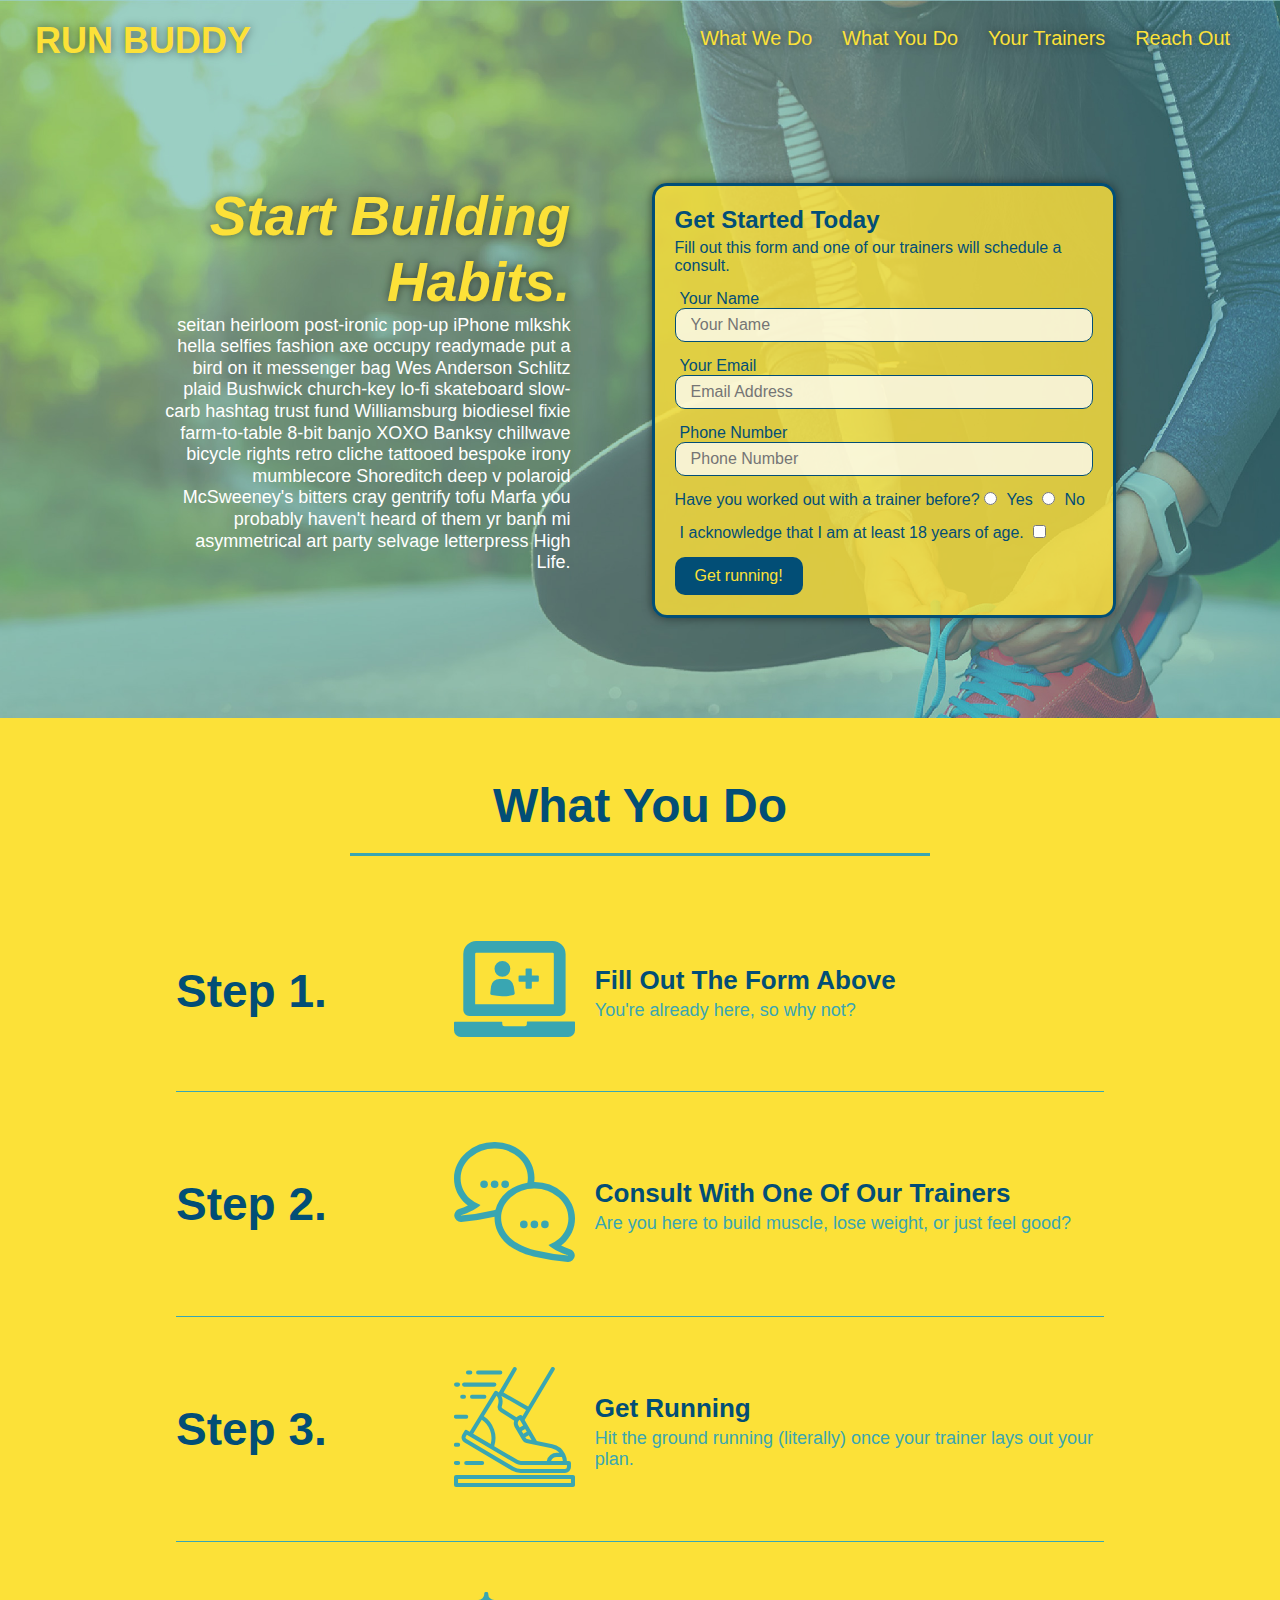
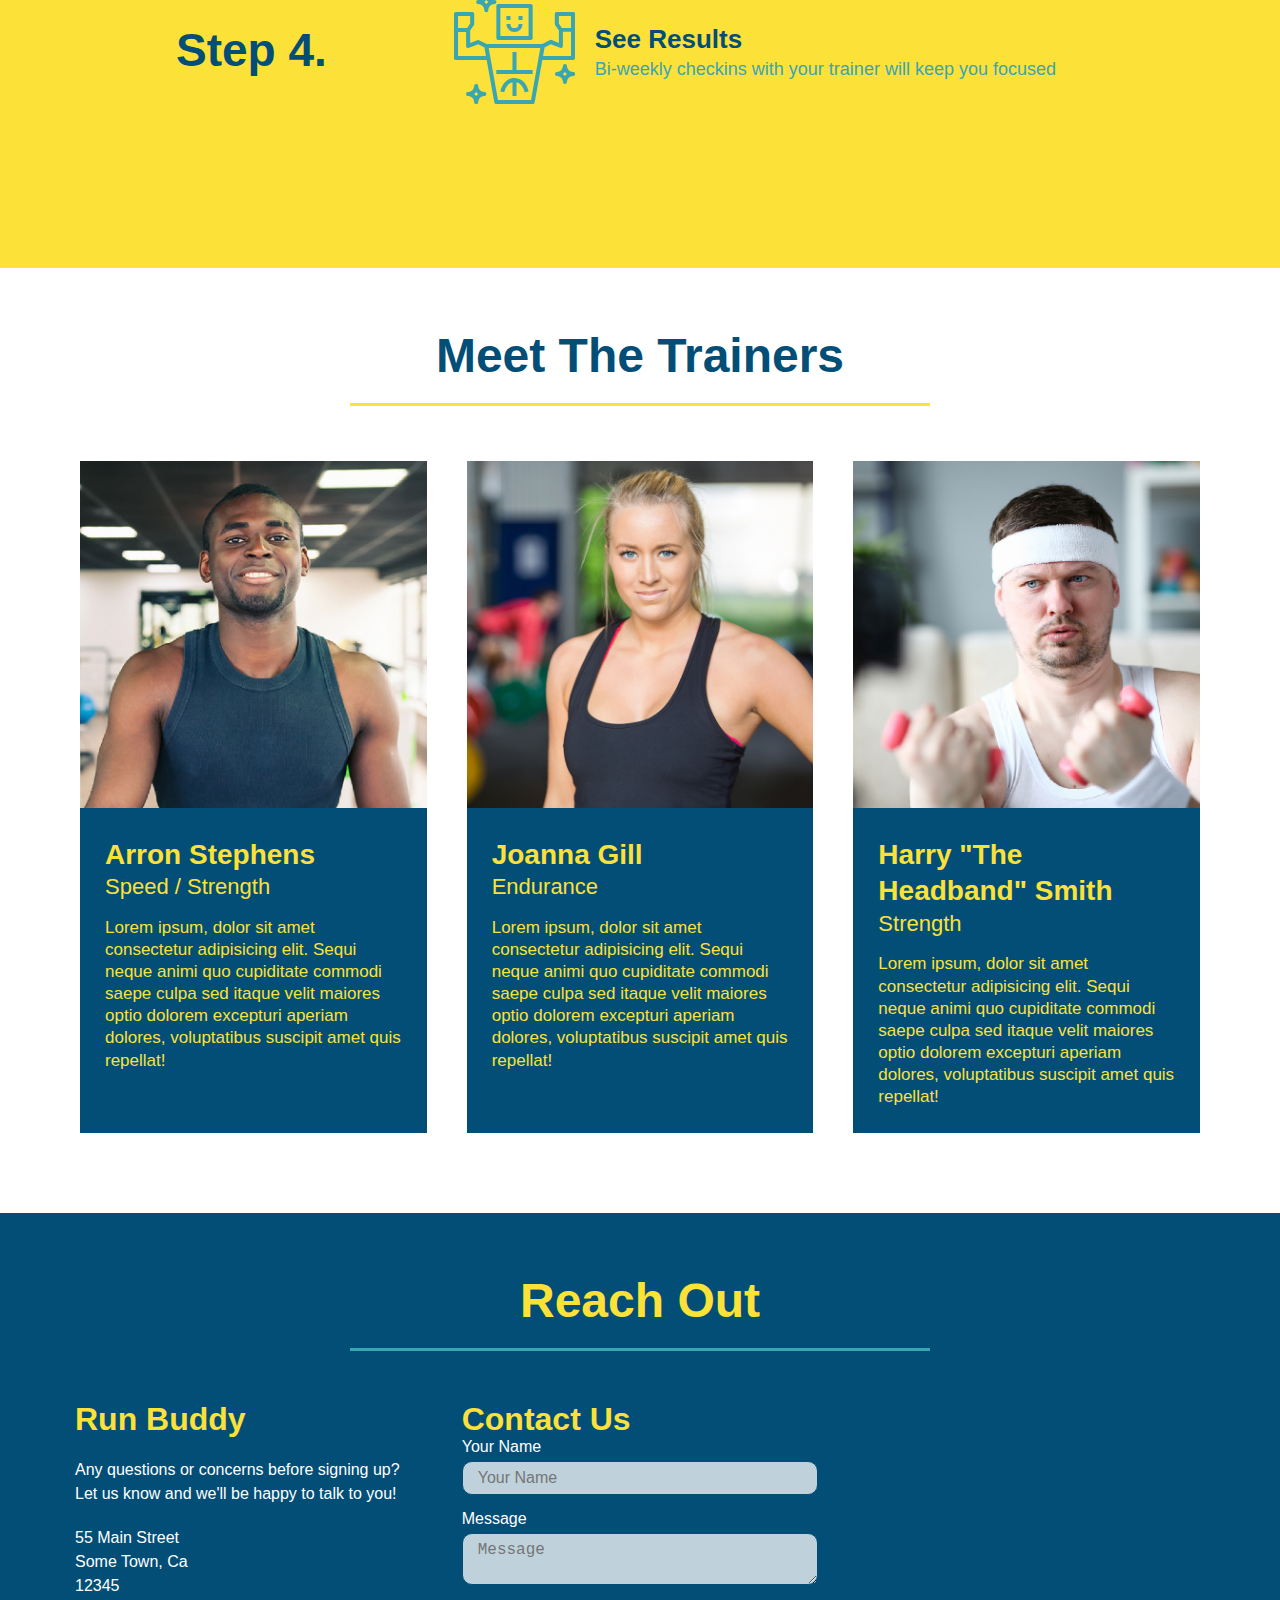
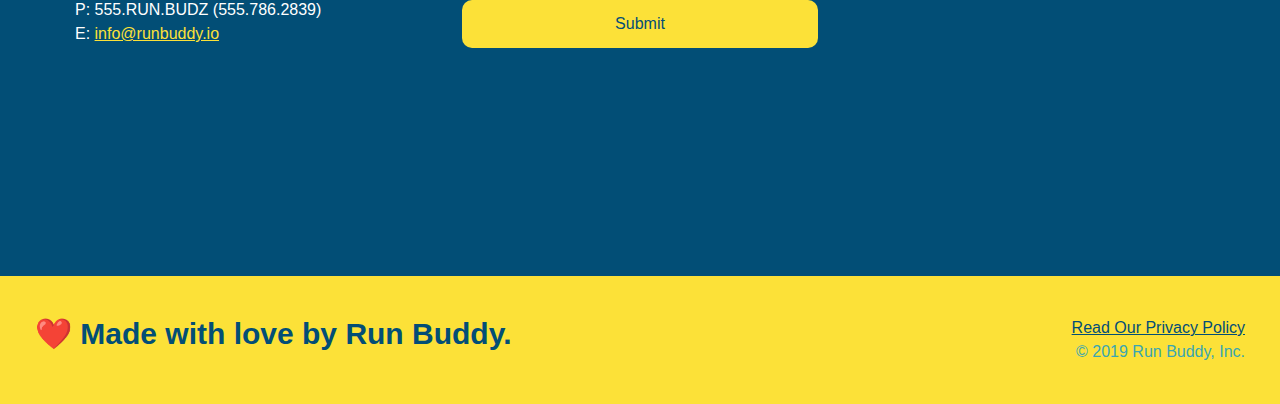
<file: index.html>
<!DOCTYPE html>
<html lang="en">
  <head>
    <meta charset="UTF-8" />
    <meta name="viewport" content="width=device-width, initial-scale=1.0" />
    <link rel="stylesheet" href="./assets/css/style.css">
    <title>Run Buddy</title>
  </head>
  <body>
    <!-- navigation tags - block level element -->
    <header>

         <h1>
            <a href="/">RUN BUDDY</a> 
         </h1>
        <nav>
     <ul>
         <li> 

            <a href="#what-we-do">What We Do</a>
          </li>
          <li>
            <a href="#what-you-do">What You Do</a>
          </li>
          <li>
            <a href="#your-trainers">Your Trainers</a>
          </li>
          <li>
            <a href="#reach-out">Reach Out</a>
          </li>
        </ul>
      </nav>
    </header>
    <!-- end navigation -->

    <!-- hero/jumbotron -->
    <section class="hero">
      <div class="hero-cta">
        <h2>Start Building Habits.</h2>
        <p>
          seitan heirloom post-ironic pop-up iPhone mlkshk hella selfies fashion axe occupy readymade put a bird on it
          messenger bag Wes Anderson Schlitz plaid Bushwick church-key lo-fi skateboard slow-carb hashtag trust fund
          Williamsburg biodiesel fixie farm-to-table 8-bit banjo XOXO Banksy chillwave bicycle rights retro cliche
          tattooed bespoke irony mumblecore Shoreditch deep v polaroid McSweeney's bitters cray gentrify tofu Marfa you
          probably haven't heard of them yr banh mi asymmetrical art party selvage letterpress High Life.
        </p>
      </div>

      <div class="hero-form">
        <h3>Get Started Today</h3>
        <p>Fill out this form and one of our trainers will schedule a consult.</p>
        <form>
          <label for="name">Your Name</label>
          <input type="text" placeholder="Your Name" id="name" name="name" class="form-input" />
          <label for="email">Your Email</label>
          <input type="email" placeholder="Email Address" id="email" name="email" class="form-input" />
          <label for="phone">Phone Number</label>
          <input type="tel" placeholder="Phone Number" name="phone" id="phone" class="form-input" />
          <p>
            Have you worked out with a trainer before? 
            <input type="radio" name="trainer-confirm" id="trainer-yes" />
            <label for="trainer-yes">Yes</label>
            <input type="radio" name="trainer-confirm" id="trainer-no"/>
            <label for="trainer-no">No</label>
          </p>
          <p>
            <label for="checkbox">
              I acknowledge that I am at least 18 years of age.
            </label>
            <input type="checkbox" name="checkpoint1" id="checkbox" />
          </p>
          <button type="submit">
            Get running!
          </button>
        </form>
      </div>
    </section>
    <!-- end header -->

    <!-- "what you do" start -->
    <section id="what-you-do" class="steps">
      <div class="flex-row">
        <h2 class="section-title secondary-border">
          What You Do
        </h2> 
      </div>
      <div class="step">
        <h3>Step 1.</h3>
        <div class="step-info">
          <div class="step-img">
            <img src="./assets/images/step-1.svg" alt="" />
          </div>
          <div class="step-text">
            <h4>Fill Out The Form Above</h4>
            <p>You're already here, so why not?</p>
          </div>
        </div>
      </div>
      <div class="step">
        <h3>Step 2.</h3>
        <div class="step-info">
          <div class="step-img">
            <img src="./assets/images/step-2.svg" alt="" />
          </div>
          <div class="step-text">
            <h4>Consult With One Of Our Trainers</h4>
            <p>Are you here to build muscle, lose weight, or just feel good?</p>
          </div>
        </div>
      </div>
      <div class="step">
        <h3>Step 3.</h3>
        <div class="step-info">
          <div class="step-img">
            <img src="./assets/images/step-3.svg" alt="" />
          </div>
          <div class="step-text">
            <h4>Get Running</h4>
            <p>Hit the ground running (literally) once your trainer lays out your plan.</p>
          </div>
        </div>
      </div>
      <div class="step">
        <h3>Step 4.</h3>
        <div class="step-info">
          <div class="step-img">
            <img src="./assets/images/step-4.svg" alt="" />
          </div>
          <div class="step-text">
            <h4>See Results</h4>
            <p>Bi-weekly checkins with your trainer will keep you focused</p>
          </div>
        </div>
      </div>
    </section>
    <!-- "what you do" end -->

    <!-- "meet the trainers" start -->
    <section id="your-trainers">
      <div class="flex-row">
        <h2 class="section-title primary-border">
          Meet The Trainers
        </h2>
      </div>

      <div class="trainers">
        <article class="trainer">
          <img src="./assets/images/trainer-1.jpg" alt="Arron Stephens in his workout clothes, ready to pump iron" />
          <div class="trainer-bio">
            <h3 class="trainer-name">Arron Stephens</h3>
            <h4 class="trainer-role">Speed / Strength</h4>
            <p>Lorem ipsum, dolor sit amet consectetur adipisicing elit. Sequi neque animi quo cupiditate commodi saepe culpa sed itaque velit maiores optio dolorem excepturi aperiam dolores, voluptatibus suscipit amet quis repellat!</p>
          </div>
        </article>

        <article class="trainer">
          <img src="./assets/images/trainer-2.jpg" alt="Joanna Gill cooling off after a work out" />
          <div class="trainer-bio">
            <h3 class="trainer-name">Joanna Gill</h3>
            <h4 class="trainer-role">Endurance</h4>
            <p>Lorem ipsum, dolor sit amet consectetur adipisicing elit. Sequi neque animi quo cupiditate commodi saepe culpa sed itaque velit maiores optio dolorem excepturi aperiam dolores, voluptatibus suscipit amet quis repellat!</p>
            </div>
          </article>

        <article class="trainer">
          <img src="./assets/images/trainer-3.jpg" alt="Harry Smith wearing a headband and lifting comically small pink weights" />
          <div class="trainer-bio">
            <h3 class="trainer-name">Harry "The Headband" Smith</h3>
            <h4 class="trainer-role">Strength</h4>
            <p>Lorem ipsum, dolor sit amet consectetur adipisicing elit. Sequi neque animi quo cupiditate commodi saepe culpa sed itaque velit maiores optio dolorem excepturi aperiam dolores, voluptatibus suscipit amet quis repellat!</p>
          </div>
        </article>
      </div>
    </section>
    <!-- "meet the trainers" end -->

    <!-- "reach out" start -->
    <section id="reach-out" class="contact">
      <div class="flex-row">
        <h2 class="section-title secondary-border">
          Reach Out
        </h2>
      </div>

      <div class="contact-info">
        <div>
          <h3>Run Buddy</h3>
          <p>
            Any questions or concerns before signing up? 
            <br/>
            Let us know and we'll be happy to talk to you!
          </p>

          <address>
            55 Main Street <br/>
            Some Town, Ca <br/>
            12345<br/>
            P: 555.RUN.BUDZ (555.786.2839)<br/>
            E: <a href="mailto:info@runbuddy.io">info@runbuddy.io</a>
          </address>
          
        </div>

        <div class="contact-form">
          <h3>Contact Us</h3>
          <form>
            <label for="contact-name">Your Name</label>
            <input type="text" id="contact-name" placeholder="Your Name" />
        
            <label for="contact-message">Message</label>
            <textarea id="contact-message" placeholder="Message"></textarea>
        
            <button type="submit">Submit</button>
          </form>
        </div>
        
        <iframe
          src="https://www.google.com/maps/embed?pb=!1m14!1m12!1m3!1d12182.30520634488!2d-74.0652613!3d40.2407219!2m3!1f0!2f0!3f0!3m2!1i1024!2i768!4f13.1!5e0!3m2!1sen!2sus!4v1561060983193!5m2!1sen!2sus"
          frameborder="0" style="border:0" allowfullscreen>
        </iframe>
      </div>
    </section>
    <!-- "reach out" end -->

    <!-- footer -->
    <footer>
      <h2>❤️ Made with love by Run Buddy.</h2>
      <div>
        <a href="./privacy-policy.html">Read Our Privacy Policy</a><br/>
        &copy; 2019 Run Buddy, Inc.
      </div>
    </footer>
    <!-- footer end -->
  </body>
</html>
</file>
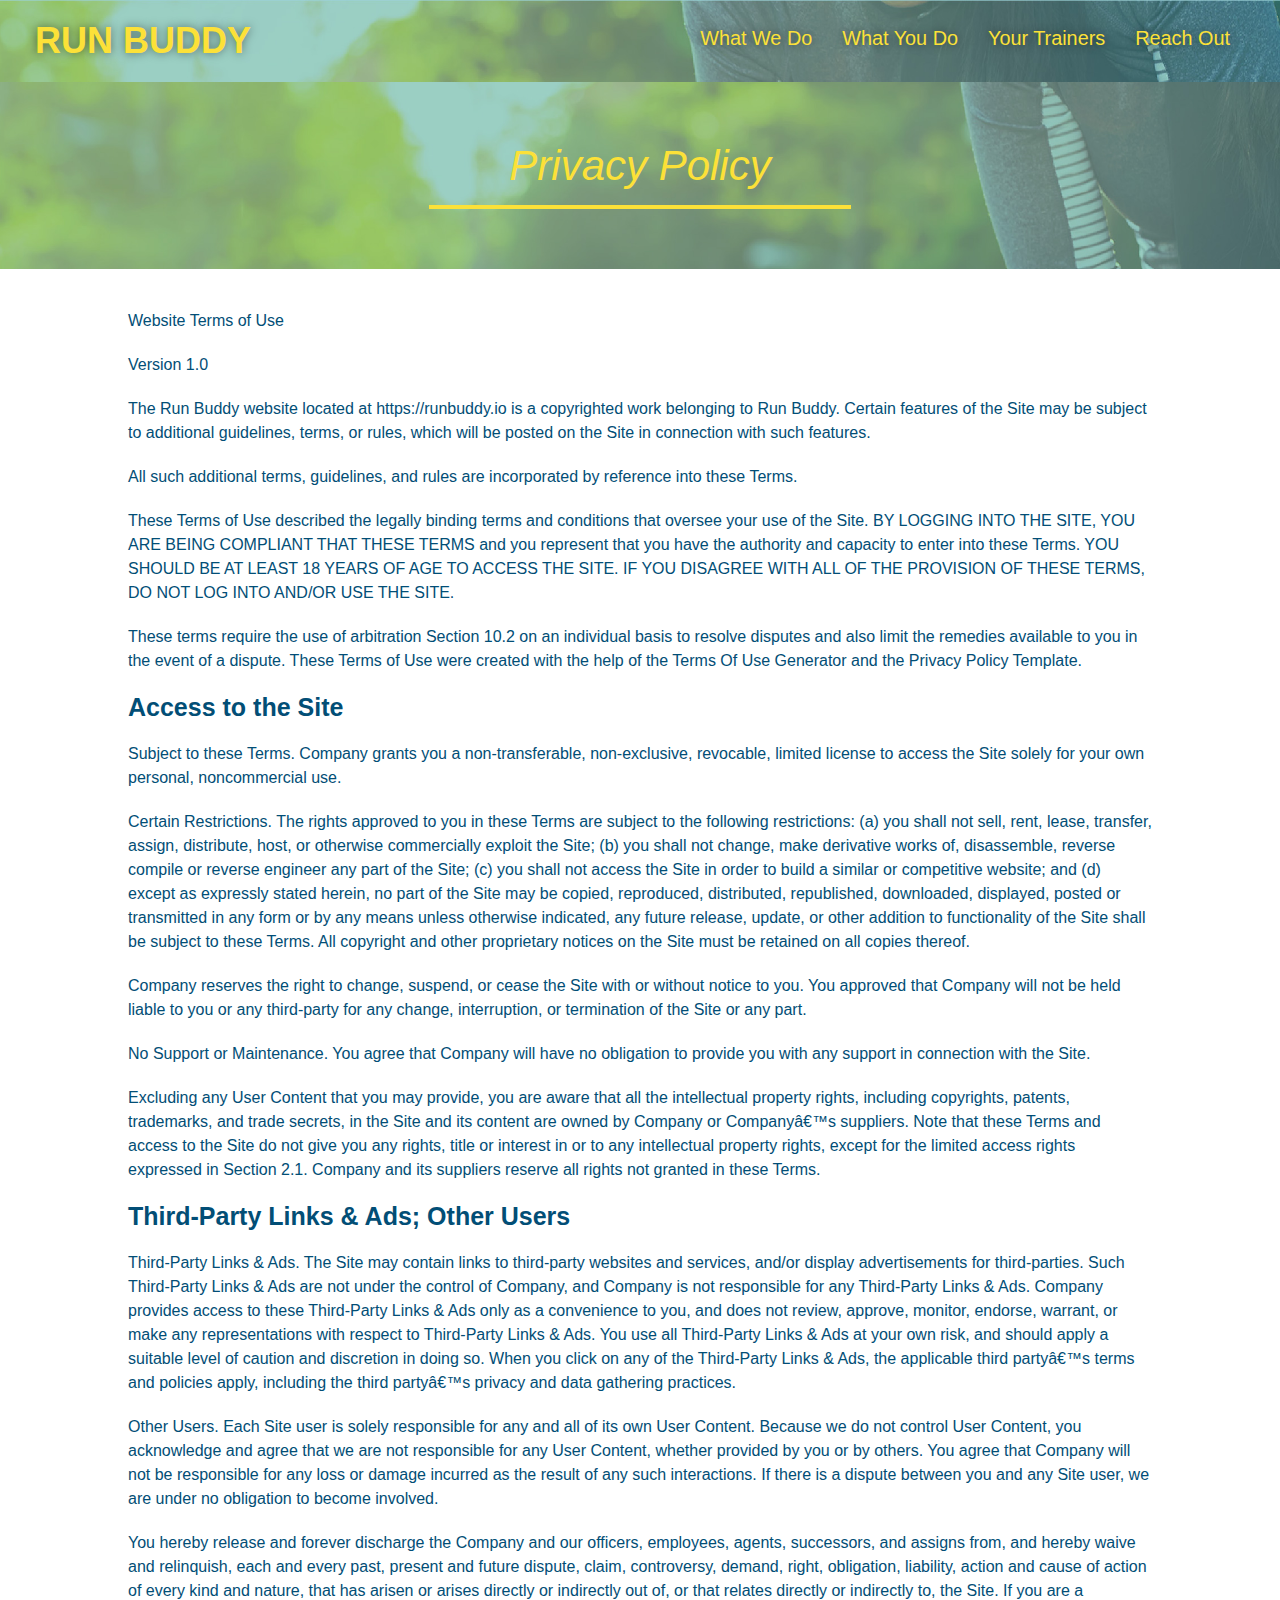
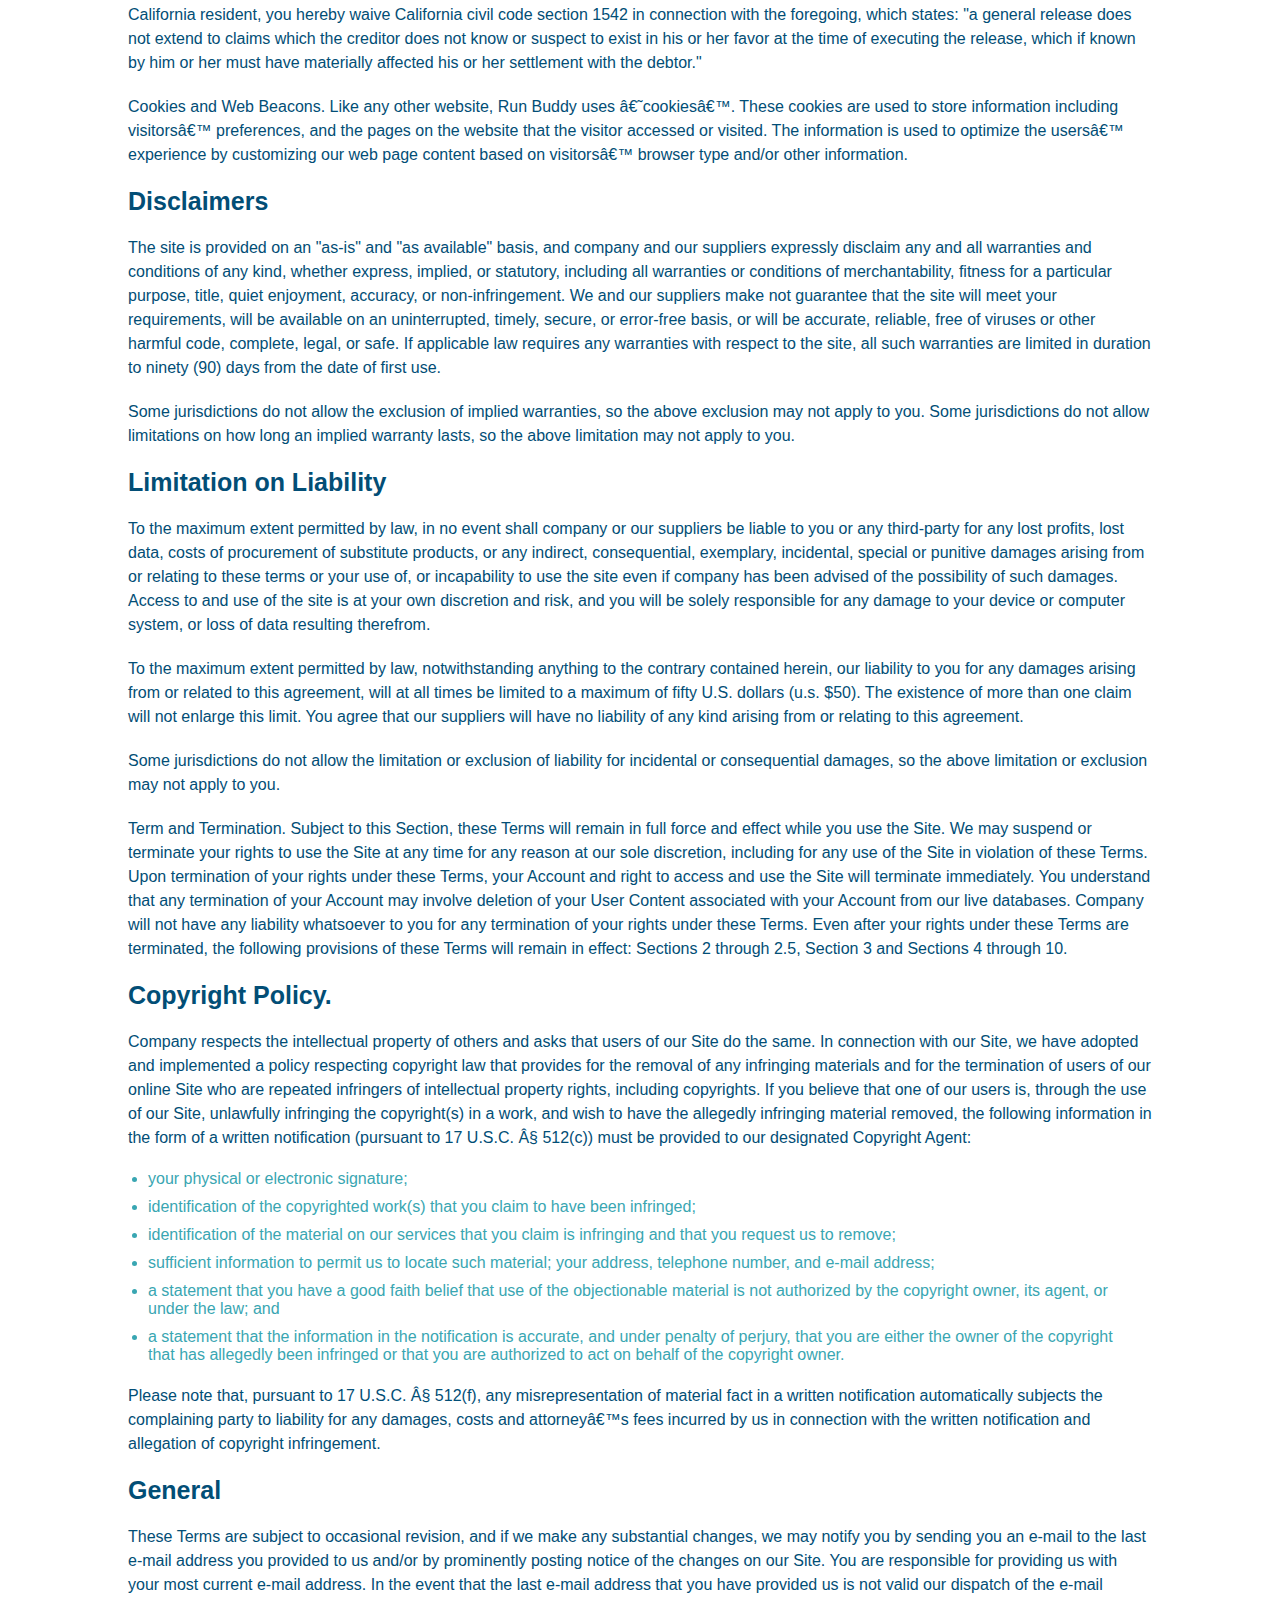
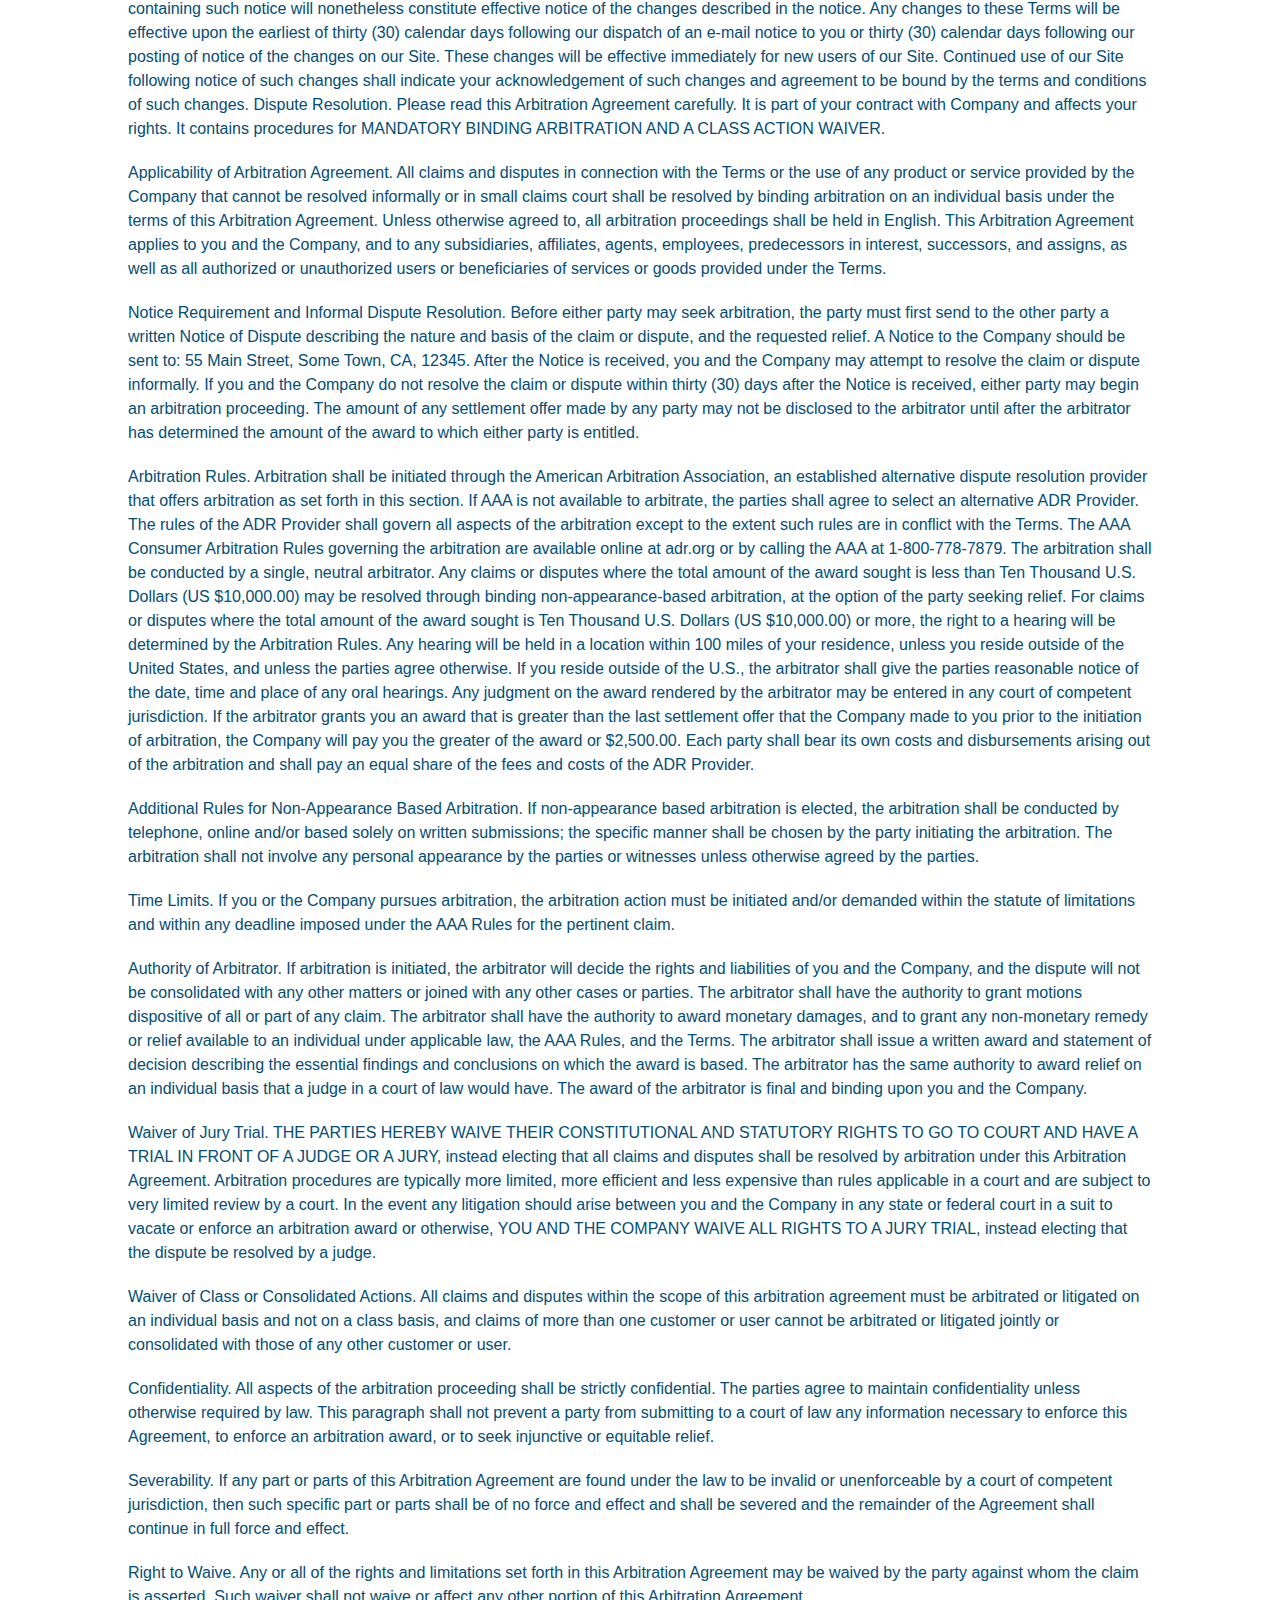
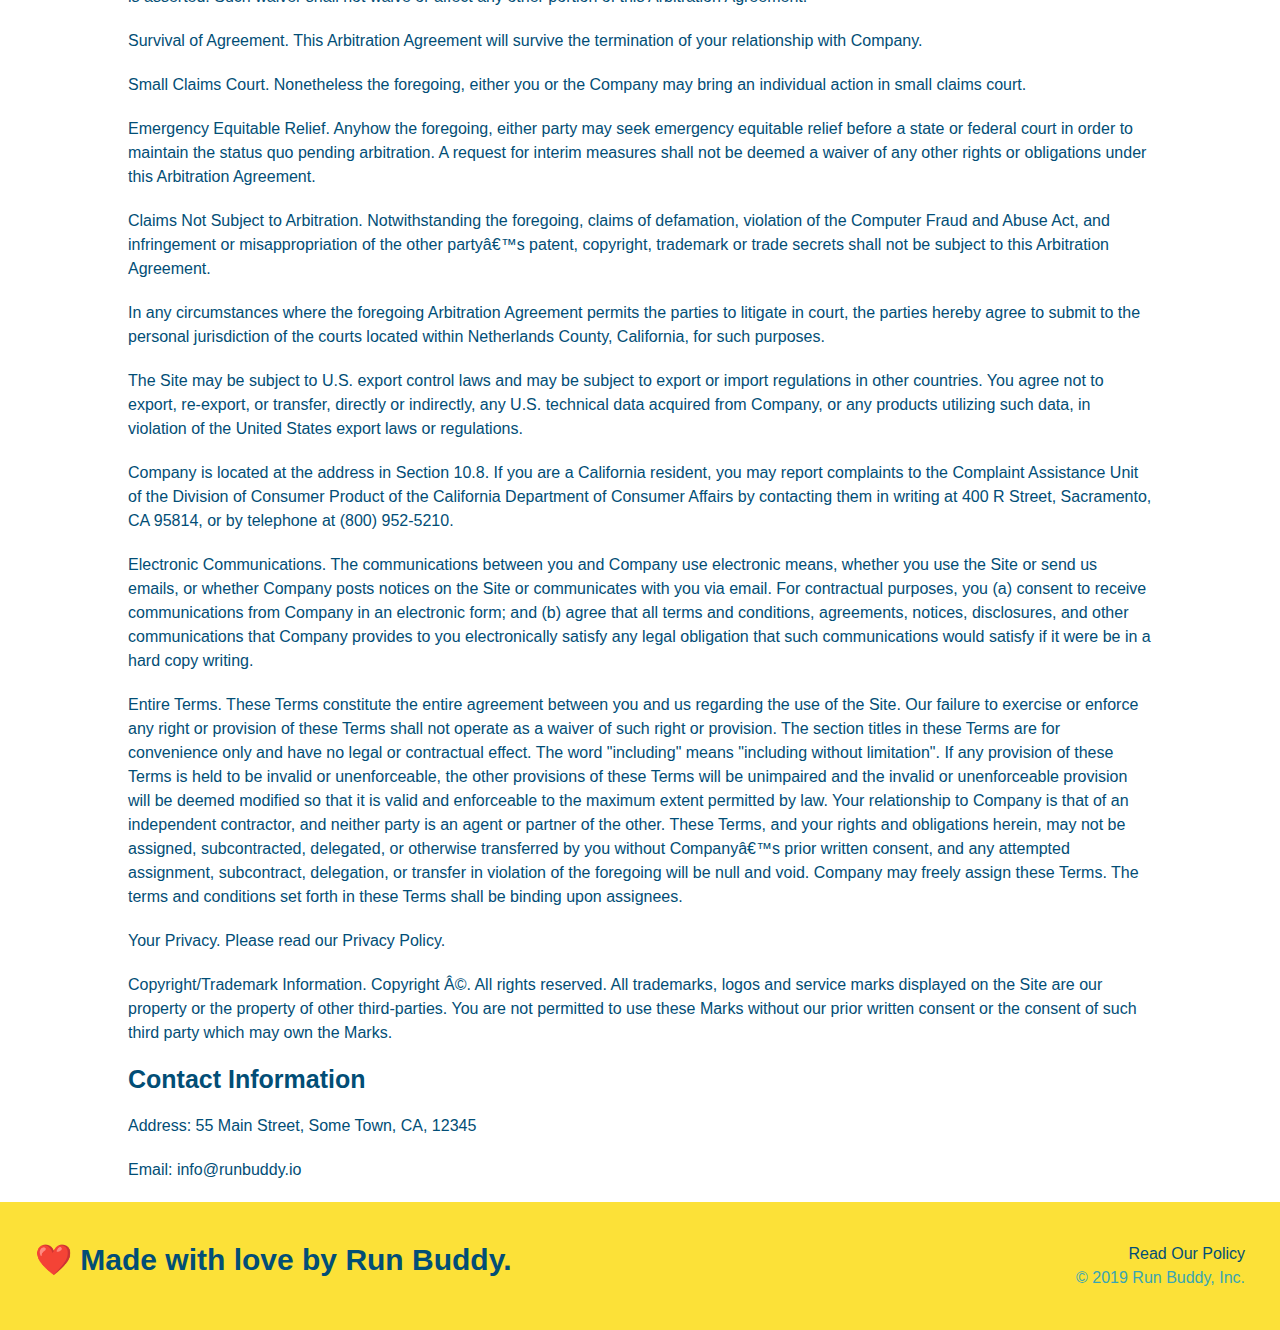
<file: privacy-policy.html>
<!DOCTYPE html>
<html lang="en">
    <head>
        <meta name="viewport" content="width=device-width, initial-scale=1.0" />
        <meta charset="UTF-8" />
        <title> Privacy Policy - Run Buddy</title>
        <link rel="stylesheet" href="./assets/css/style.css" />
        <link rel="stylesheet" href="./assets/css/secondary-styles.css" />
    </head>
    <body>
        <header>
            <h1>
               <a href="/">RUN BUDDY</a>
            </h1>
           <nav>
        <!-- Unordered list element -->
        <ul>
            <!-- List item element -->
            <li>
               <!-- anchor element -->
               <a href="./index.html#what-we-do">What We Do</a>
            </li>
            <li>
               <a href="./index.html#what-you-do">What You Do</a>
           </li>
           <li>
               <a href="./index.html#your-trainers">Your Trainers</a>
            </li>
            <li>  
               <a href="./index.html#reach-out">Reach Out</a>
           </li>
        </ul>  
            </nav>
        </header>
        <section class="hero">
            <h2 class="page-title">
                Privacy Policy
            </h2>
        </section>
        <article class="secondary-content">
            <p>
                Website Terms of Use
              </p>
        
              <p>
                Version 1.0
              </p>
        
              <p>
                The Run Buddy website located at https://runbuddy.io is a copyrighted work belonging to Run Buddy. Certain
                features of the Site may be subject to additional guidelines, terms, or rules, which will be posted on the Site
                in connection with such features.
              </p>
        
              <p>
                All such additional terms, guidelines, and rules are incorporated by reference into these Terms.
              </p>
        
              <p>
                These Terms of Use described the legally binding terms and conditions that oversee your use of the Site. BY
                LOGGING INTO THE SITE, YOU ARE BEING COMPLIANT THAT THESE TERMS and you represent that you have the authority
                and capacity to enter into these Terms. YOU SHOULD BE AT LEAST 18 YEARS OF AGE TO ACCESS THE SITE. IF YOU
                DISAGREE WITH ALL OF THE PROVISION OF THESE TERMS, DO NOT LOG INTO AND/OR USE THE SITE.
              </p>
        
              <p>
                These terms require the use of arbitration Section 10.2 on an individual basis to resolve disputes and also
                limit the remedies available to you in the event of a dispute. These Terms of Use were created with the help of
                the Terms Of Use Generator and the Privacy Policy Template.
              </p>
        
              <h3>
                Access to the Site
              </h3>
        
              <p>
                Subject to these Terms. Company grants you a non-transferable, non-exclusive, revocable, limited license to
                access the Site solely for your own personal, noncommercial use.
              </p>
        
              <p>
                Certain Restrictions. The rights approved to you in these Terms are subject to the following restrictions: (a)
                you shall not sell, rent, lease, transfer, assign, distribute, host, or otherwise commercially exploit the Site;
                (b) you shall not change, make derivative works of, disassemble, reverse compile or reverse engineer any part of
                the Site; (c) you shall not access the Site in order to build a similar or competitive website; and (d) except
                as expressly stated herein, no part of the Site may be copied, reproduced, distributed, republished, downloaded,
                displayed, posted or transmitted in any form or by any means unless otherwise indicated, any future release,
                update, or other addition to functionality of the Site shall be subject to these Terms. All copyright and other
                proprietary notices on the Site must be retained on all copies thereof.
              </p>
        
              <p>
                Company reserves the right to change, suspend, or cease the Site with or without notice to you. You approved
                that Company will not be held liable to you or any third-party for any change, interruption, or termination of
                the Site or any part.
              </p>
        
              <p>
                No Support or Maintenance. You agree that Company will have no obligation to provide you with any support in
                connection with the Site.
              </p>
        
              <p>
                Excluding any User Content that you may provide, you are aware that all the intellectual property rights,
                including copyrights, patents, trademarks, and trade secrets, in the Site and its content are owned by Company
                or Companyâ€™s suppliers. Note that these Terms and access to the Site do not give you any rights, title or
                interest in or to any intellectual property rights, except for the limited access rights expressed in Section
                2.1. Company and its suppliers reserve all rights not granted in these Terms.
              </p>
        
              <h3>
                Third-Party Links & Ads; Other Users
              </h3>
        
              <p>
                Third-Party Links & Ads. The Site may contain links to third-party websites and services, and/or display
                advertisements for third-parties. Such Third-Party Links & Ads are not under the control of Company, and Company
                is not responsible for any Third-Party Links & Ads. Company provides access to these Third-Party Links & Ads
                only as a convenience to you, and does not review, approve, monitor, endorse, warrant, or make any
                representations with respect to Third-Party Links & Ads. You use all Third-Party Links & Ads at your own risk,
                and should apply a suitable level of caution and discretion in doing so. When you click on any of the
                Third-Party Links & Ads, the applicable third partyâ€™s terms and policies apply, including the third partyâ€™s
                privacy and data gathering practices.
              </p>
        
              <p>
                Other Users. Each Site user is solely responsible for any and all of its own User Content. Because we do not
                control User Content, you acknowledge and agree that we are not responsible for any User Content, whether
                provided by you or by others. You agree that Company will not be responsible for any loss or damage incurred as
                the result of any such interactions. If there is a dispute between you and any Site user, we are under no
                obligation to become involved.
              </p>
        
              <p>
                You hereby release and forever discharge the Company and our officers, employees, agents, successors, and
                assigns from, and hereby waive and relinquish, each and every past, present and future dispute, claim,
                controversy, demand, right, obligation, liability, action and cause of action of every kind and nature, that has
                arisen or arises directly or indirectly out of, or that relates directly or indirectly to, the Site. If you are
                a California resident, you hereby waive California civil code section 1542 in connection with the foregoing,
                which states: "a general release does not extend to claims which the creditor does not know or suspect to exist
                in his or her favor at the time of executing the release, which if known by him or her must have materially
                affected his or her settlement with the debtor."
              </p>
        
              <p>
                Cookies and Web Beacons. Like any other website, Run Buddy uses â€˜cookiesâ€™. These cookies are used to store
                information including visitorsâ€™ preferences, and the pages on the website that the visitor accessed or visited.
                The information is used to optimize the usersâ€™ experience by customizing our web page content based on visitorsâ€™
                browser type and/or other information.
              </p>
        
              <h3>
                Disclaimers
              </h3>
        
              <p>
                The site is provided on an "as-is" and "as available" basis, and company and our suppliers expressly disclaim
                any and all warranties and conditions of any kind, whether express, implied, or statutory, including all
                warranties or conditions of merchantability, fitness for a particular purpose, title, quiet enjoyment, accuracy,
                or non-infringement. We and our suppliers make not guarantee that the site will meet your requirements, will be
                available on an uninterrupted, timely, secure, or error-free basis, or will be accurate, reliable, free of
                viruses or other harmful code, complete, legal, or safe. If applicable law requires any warranties with respect
                to the site, all such warranties are limited in duration to ninety (90) days from the date of first use.
              </p>
        
              <p>
                Some jurisdictions do not allow the exclusion of implied warranties, so the above exclusion may not apply to
                you. Some jurisdictions do not allow limitations on how long an implied warranty lasts, so the above limitation
                may not apply to you.
              </p>
        
              <h3>
                Limitation on Liability
              </h3>
        
              <p>
                To the maximum extent permitted by law, in no event shall company or our suppliers be liable to you or any
                third-party for any lost profits, lost data, costs of procurement of substitute products, or any indirect,
                consequential, exemplary, incidental, special or punitive damages arising from or relating to these terms or
                your use of, or incapability to use the site even if company has been advised of the possibility of such
                damages. Access to and use of the site is at your own discretion and risk, and you will be solely responsible
                for any damage to your device or computer system, or loss of data resulting therefrom.
              </p>
        
              <p>
                To the maximum extent permitted by law, notwithstanding anything to the contrary contained herein, our liability
                to you for any damages arising from or related to this agreement, will at all times be limited to a maximum of
                fifty U.S. dollars (u.s. $50). The existence of more than one claim will not enlarge this limit. You agree that
                our suppliers will have no liability of any kind arising from or relating to this agreement.
              </p>
        
              <p>
                Some jurisdictions do not allow the limitation or exclusion of liability for incidental or consequential
                damages, so the above limitation or exclusion may not apply to you.
              </p>
        
              <p>
                Term and Termination. Subject to this Section, these Terms will remain in full force and effect while you use
                the Site. We may suspend or terminate your rights to use the Site at any time for any reason at our sole
                discretion, including for any use of the Site in violation of these Terms. Upon termination of your rights under
                these Terms, your Account and right to access and use the Site will terminate immediately. You understand that
                any termination of your Account may involve deletion of your User Content associated with your Account from our
                live databases. Company will not have any liability whatsoever to you for any termination of your rights under
                these Terms. Even after your rights under these Terms are terminated, the following provisions of these Terms
                will remain in effect: Sections 2 through 2.5, Section 3 and Sections 4 through 10.
              </p>
        
              <h3>
                Copyright Policy.
              </h3>
        
              <p>
                Company respects the intellectual property of others and asks that users of our Site do the same. In connection
                with our Site, we have adopted and implemented a policy respecting copyright law that provides for the removal
                of any infringing materials and for the termination of users of our online Site who are repeated infringers of
                intellectual property rights, including copyrights. If you believe that one of our users is, through the use of
                our Site, unlawfully infringing the copyright(s) in a work, and wish to have the allegedly infringing material
                removed, the following information in the form of a written notification (pursuant to 17 U.S.C. Â§ 512(c)) must
                be provided to our designated Copyright Agent:
              </p>
        
              <ul>
                <li>
                  your physical or electronic signature;
                </li>
                <li>
                  identification of the copyrighted work(s) that you claim to have been infringed;
                </li>
                <li>
                  identification of the material on our services that you claim is infringing and that you request us to remove;
                </li>
                <li>
                  sufficient information to permit us to locate such material; your address, telephone number, and e-mail
                  address;
                </li>
                <li>
                  a statement that you have a good faith belief that use of the objectionable material is not authorized by the
                  copyright owner, its agent, or under the law; and
                </li>
                <li>
                  a statement that the information in the notification is accurate, and under penalty of perjury, that you are
                  either the owner of the copyright that has allegedly been infringed or that you are authorized to act on
                  behalf of the copyright owner.
                </li>
              </ul>
        
              <p>
                Please note that, pursuant to 17 U.S.C. Â§ 512(f), any misrepresentation of material fact in a written
                notification automatically subjects the complaining party to liability for any damages, costs and attorneyâ€™s
                fees incurred by us in connection with the written notification and allegation of copyright infringement.
              </p>
        
              <h3>
                General
              </h3>
        
              <p>
                These Terms are subject to occasional revision, and if we make any substantial changes, we may notify you by
                sending you an e-mail to the last e-mail address you provided to us and/or by prominently posting notice of the
                changes on our Site. You are responsible for providing us with your most current e-mail address. In the event
                that the last e-mail address that you have provided us is not valid our dispatch of the e-mail containing such
                notice will nonetheless constitute effective notice of the changes described in the notice. Any changes to these
                Terms will be effective upon the earliest of thirty (30) calendar days following our dispatch of an e-mail
                notice to you or thirty (30) calendar days following our posting of notice of the changes on our Site. These
                changes will be effective immediately for new users of our Site. Continued use of our Site following notice of
                such changes shall indicate your acknowledgement of such changes and agreement to be bound by the terms and
                conditions of such changes. Dispute Resolution. Please read this Arbitration Agreement carefully. It is part of
                your contract with Company and affects your rights. It contains procedures for MANDATORY BINDING ARBITRATION AND
                A CLASS ACTION WAIVER.
              </p>
        
              <p>
                Applicability of Arbitration Agreement. All claims and disputes in connection with the Terms or the use of any
                product or service provided by the Company that cannot be resolved informally or in small claims court shall be
                resolved by binding arbitration on an individual basis under the terms of this Arbitration Agreement. Unless
                otherwise agreed to, all arbitration proceedings shall be held in English. This Arbitration Agreement applies to
                you and the Company, and to any subsidiaries, affiliates, agents, employees, predecessors in interest,
                successors, and assigns, as well as all authorized or unauthorized users or beneficiaries of services or goods
                provided under the Terms.
              </p>
        
              <p>
                Notice Requirement and Informal Dispute Resolution. Before either party may seek arbitration, the party must
                first send to the other party a written Notice of Dispute describing the nature and basis of the claim or
                dispute, and the requested relief. A Notice to the Company should be sent to: 55 Main Street, Some Town, CA,
                12345. After the Notice is received, you and the Company may attempt to resolve the claim or dispute informally.
                If you and the Company do not resolve the claim or dispute within thirty (30) days after the Notice is received,
                either party may begin an arbitration proceeding. The amount of any settlement offer made by any party may not
                be disclosed to the arbitrator until after the arbitrator has determined the amount of the award to which either
                party is entitled.
              </p>
        
              <p>
                Arbitration Rules. Arbitration shall be initiated through the American Arbitration Association, an established
                alternative dispute resolution provider that offers arbitration as set forth in this section. If AAA is not
                available to arbitrate, the parties shall agree to select an alternative ADR Provider. The rules of the ADR
                Provider shall govern all aspects of the arbitration except to the extent such rules are in conflict with the
                Terms. The AAA Consumer Arbitration Rules governing the arbitration are available online at adr.org or by
                calling the AAA at 1-800-778-7879. The arbitration shall be conducted by a single, neutral arbitrator. Any
                claims or disputes where the total amount of the award sought is less than Ten Thousand U.S. Dollars (US
                $10,000.00) may be resolved through binding non-appearance-based arbitration, at the option of the party seeking
                relief. For claims or disputes where the total amount of the award sought is Ten Thousand U.S. Dollars (US
                $10,000.00) or more, the right to a hearing will be determined by the Arbitration Rules. Any hearing will be
                held in a location within 100 miles of your residence, unless you reside outside of the United States, and
                unless the parties agree otherwise. If you reside outside of the U.S., the arbitrator shall give the parties
                reasonable notice of the date, time and place of any oral hearings. Any judgment on the award rendered by the
                arbitrator may be entered in any court of competent jurisdiction. If the arbitrator grants you an award that is
                greater than the last settlement offer that the Company made to you prior to the initiation of arbitration, the
                Company will pay you the greater of the award or $2,500.00. Each party shall bear its own costs and
                disbursements arising out of the arbitration and shall pay an equal share of the fees and costs of the ADR
                Provider.
              </p>
        
              <p>
                Additional Rules for Non-Appearance Based Arbitration. If non-appearance based arbitration is elected, the
                arbitration shall be conducted by telephone, online and/or based solely on written submissions; the specific
                manner shall be chosen by the party initiating the arbitration. The arbitration shall not involve any personal
                appearance by the parties or witnesses unless otherwise agreed by the parties.
              </p>
        
              <p>
                Time Limits. If you or the Company pursues arbitration, the arbitration action must be initiated and/or demanded
                within the statute of limitations and within any deadline imposed under the AAA Rules for the pertinent claim.
              </p>
        
              <p>
                Authority of Arbitrator. If arbitration is initiated, the arbitrator will decide the rights and liabilities of
                you and the Company, and the dispute will not be consolidated with any other matters or joined with any other
                cases or parties. The arbitrator shall have the authority to grant motions dispositive of all or part of any
                claim. The arbitrator shall have the authority to award monetary damages, and to grant any non-monetary remedy
                or relief available to an individual under applicable law, the AAA Rules, and the Terms. The arbitrator shall
                issue a written award and statement of decision describing the essential findings and conclusions on which the
                award is based. The arbitrator has the same authority to award relief on an individual basis that a judge in a
                court of law would have. The award of the arbitrator is final and binding upon you and the Company.
              </p>
        
              <p>
                Waiver of Jury Trial. THE PARTIES HEREBY WAIVE THEIR CONSTITUTIONAL AND STATUTORY RIGHTS TO GO TO COURT AND HAVE
                A TRIAL IN FRONT OF A JUDGE OR A JURY, instead electing that all claims and disputes shall be resolved by
                arbitration under this Arbitration Agreement. Arbitration procedures are typically more limited, more efficient
                and less expensive than rules applicable in a court and are subject to very limited review by a court. In the
                event any litigation should arise between you and the Company in any state or federal court in a suit to vacate
                or enforce an arbitration award or otherwise, YOU AND THE COMPANY WAIVE ALL RIGHTS TO A JURY TRIAL, instead
                electing that the dispute be resolved by a judge.
              </p>
        
              <p>
                Waiver of Class or Consolidated Actions. All claims and disputes within the scope of this arbitration agreement
                must be arbitrated or litigated on an individual basis and not on a class basis, and claims of more than one
                customer or user cannot be arbitrated or litigated jointly or consolidated with those of any other customer or
                user.
              </p>
        
              <p>
                Confidentiality. All aspects of the arbitration proceeding shall be strictly confidential. The parties agree to
                maintain confidentiality unless otherwise required by law. This paragraph shall not prevent a party from
                submitting to a court of law any information necessary to enforce this Agreement, to enforce an arbitration
                award, or to seek injunctive or equitable relief.
              </p>
        
              <p>
                Severability. If any part or parts of this Arbitration Agreement are found under the law to be invalid or
                unenforceable by a court of competent jurisdiction, then such specific part or parts shall be of no force and
                effect and shall be severed and the remainder of the Agreement shall continue in full force and effect.
              </p>
        
              <p>
                Right to Waive. Any or all of the rights and limitations set forth in this Arbitration Agreement may be waived
                by the party against whom the claim is asserted. Such waiver shall not waive or affect any other portion of this
                Arbitration Agreement.
              </p>
        
              <p>
                Survival of Agreement. This Arbitration Agreement will survive the termination of your relationship with
                Company.
              </p>
        
              <p>
                Small Claims Court. Nonetheless the foregoing, either you or the Company may bring an individual action in small
                claims court.
              </p>
        
              <p>
                Emergency Equitable Relief. Anyhow the foregoing, either party may seek emergency equitable relief before a
                state or federal court in order to maintain the status quo pending arbitration. A request for interim measures
                shall not be deemed a waiver of any other rights or obligations under this Arbitration Agreement.
              </p>
        
              <p>
                Claims Not Subject to Arbitration. Notwithstanding the foregoing, claims of defamation, violation of the
                Computer Fraud and Abuse Act, and infringement or misappropriation of the other partyâ€™s patent, copyright,
                trademark or trade secrets shall not be subject to this Arbitration Agreement.
              </p>
        
              <p>
                In any circumstances where the foregoing Arbitration Agreement permits the parties to litigate in court, the
                parties hereby agree to submit to the personal jurisdiction of the courts located within Netherlands County,
                California, for such purposes.
              </p>
        
              <p>
                The Site may be subject to U.S. export control laws and may be subject to export or import regulations in other
                countries. You agree not to export, re-export, or transfer, directly or indirectly, any U.S. technical data
                acquired from Company, or any products utilizing such data, in violation of the United States export laws or
                regulations.
              </p>
        
              <p>
                Company is located at the address in Section 10.8. If you are a California resident, you may report complaints
                to the Complaint Assistance Unit of the Division of Consumer Product of the California Department of Consumer
                Affairs by contacting them in writing at 400 R Street, Sacramento, CA 95814, or by telephone at (800) 952-5210.
              </p>
        
              <p>
                Electronic Communications. The communications between you and Company use electronic means, whether you use the
                Site or send us emails, or whether Company posts notices on the Site or communicates with you via email. For
                contractual purposes, you (a) consent to receive communications from Company in an electronic form; and (b)
                agree that all terms and conditions, agreements, notices, disclosures, and other communications that Company
                provides to you electronically satisfy any legal obligation that such communications would satisfy if it were be
                in a hard copy writing.
              </p>
        
              <p>
                Entire Terms. These Terms constitute the entire agreement between you and us regarding the use of the Site. Our
                failure to exercise or enforce any right or provision of these Terms shall not operate as a waiver of such right
                or provision. The section titles in these Terms are for convenience only and have no legal or contractual
                effect. The word "including" means "including without limitation". If any provision of these Terms is held to be
                invalid or unenforceable, the other provisions of these Terms will be unimpaired and the invalid or
                unenforceable provision will be deemed modified so that it is valid and enforceable to the maximum extent
                permitted by law. Your relationship to Company is that of an independent contractor, and neither party is an
                agent or partner of the other. These Terms, and your rights and obligations herein, may not be assigned,
                subcontracted, delegated, or otherwise transferred by you without Companyâ€™s prior written consent, and any
                attempted assignment, subcontract, delegation, or transfer in violation of the foregoing will be null and void.
                Company may freely assign these Terms. The terms and conditions set forth in these Terms shall be binding upon
                assignees.
              </p>
        
              <p>
                Your Privacy. Please read our Privacy Policy.
              </p>
        
              <p>
                Copyright/Trademark Information. Copyright Â©. All rights reserved. All trademarks, logos and service marks
                displayed on the Site are our property or the property of other third-parties. You are not permitted to use
                these Marks without our prior written consent or the consent of such third party which may own the Marks.
              </p>
        
              <h3>
                Contact Information
              </h3>
        
              <p>
                Address: 55 Main Street, Some Town, CA, 12345
              </p>
        
              <p>
                Email: info@runbuddy.io
              </p>
        
        </article>
        <footer>
            <h2>❤️ Made with love by Run Buddy.</h2>
            <div>
                <a>Read Our Policy</a><br />
                &copy; 2019 Run Buddy, Inc.
            </div>
        </footer>
    </body>
</html>
</file>
<file: assets/css/style.css>
* {
  box-sizing: border-box;
  margin: 0;
  padding: 0;
}

body {
  color: #39a6b2;
  font-family: Helvetica, Arial, sans-serif;
}


/* HEADER / NAV BAR STYLES START */

header {
  padding: 20px 35px;
  background-color: #39a6b2;
  display: flex;
  justify-content: space-between;
  flex-wrap: wrap;
  position: sticky;
  position: -webkit-sticky;
  top: 0;
  background-image: url("../images/hero-bg.jpg");
  background-size: cover;
  background-attachment: fixed;
  background-position: 80%;
}

header h1 {
  font-weight: bold;
  margin: 0;
  font-size: 36px;
  color: #fce138;
  text-shadow: 0 0 10px rgba(0, 0, 0, 0.5);
}

header a {
  text-decoration: none;
  color: #fce138;
}

header nav {
  margin: 7px 0;
}

header nav ul {
  display: flex;
  flex-wrap: wrap;
  justify-content: space-between;
  align-items: center;
  list-style: none;
}

header nav ul li a {
  padding: 10px 15px;
  font-weight: lighter;
  font-size: 1.55vw;
  text-shadow: 0 0 10px rgba(0, 0, 0, 0.5);
}

header nav ul li a:hover {
  background: #fce138;
  color: #024e76;
  border-radius: 15px;
  text-shadow: none;
}

/* HEADER / NAVBAR STYLES END */



/* FOOTER STYLES START */
footer {
  background: #fce138;
  padding: 40px 35px;
  display: flex;
  justify-content: space-between;
  flex-wrap: wrap;
  width: 100%;
}

footer h2 {
  color: #024e76;
  font-size: 30px;
  margin: 0;
}

footer div {
  line-height: 1.5;
  text-align: right;
}

footer a {
  color: #024e76;
}
/* END FOOTER STYLES */

/* STYLE ALL SECTION TAGS */
section {
  padding: 60px;
}

/* HERO STYLES START */
.hero {
  background-image: url('../images/hero-bg.jpg');
  background-size: cover;
  display: flex;
  justify-content: center;
  flex-wrap: wrap;
  align-items: flex-start;
  background-attachment: fixed;
  background-position: 80%;
}

.hero-cta {
  width: 35%;
  text-align: right;
  margin: 3.5%;
  color: #fff;
  font-size: 18px;
  line-height: 1.2;
}

.hero-cta h2 {
  font-style: italic;
  font-size: 55px;
  color: #fce138;
  text-shadow: 0 0 10px rgba(0, 0, 0, 0.5);
}

.hero-form {
  border: 3px solid #024e76;
  background-color: rgba(255, 225, 56, 0.8);
  padding: 20px;
  color: #024e76;
  width: 40%;
  margin: 3.5%;
  border-radius: 15px;
  box-shadow: 0 0 10px rgba(0, 0, 0, 0.5);
}

.hero-form button:hover {
  background-color: #39a6b2;  
}

.hero-form h3 {
  font-size: 24px;
  margin: 0;
}
.hero-form p {
  margin: 5px 0 15px 0;
}

.form-input {
  border: 1px solid #024e76;
  display: block;
  padding: 7px 15px;
  font-size: 16px;
  color: #024e76;
  width: 100%;
  margin-bottom: 15px; 
  border-radius: 10px;
  background-color: rgba(255,255,255, 0.75);
}

.form-input:focus {
  background-color: rgba(255,255,255, 1);
  outline: none;
}

.hero-form label {
  margin: 0 5px;
}

.hero-form button {
    color: #fce138;
    background-color: #024e76;
    border: none;
    padding: 10px 20px;
    font-size: 16px;
    border-radius: 10px;
}

.checkbox-wrapper input, .radio-wrapper input {
    opacity: 0;
}

.checkbox-wrapper label, .radio-wrapper label {
    position: relative;
    left: 10px;
    margin: 10px;
    line-height: 1.6;
}

.checkbox-wrapper label::before, .radio-wrapper label::before {
    content: "";
    height: 20px;
    width: 20px;
    background: rgba(255, 255, 255, 0.75);
    border: 1px solid #024e76;
    position: relative;
    top: -4px;
    left: -30px;
}

.radio-wrapper label::before {
    border-radius: 50%;
}

.radio-wrapper label::after {
    content: "";
    width: 20px;
    height: 20px;
    border-radius: 50%;
    background: #024e76;
    position: absolute;
    left: -29px;
    top: -3px;
}

.checkbox-wrapper label::after {
    content: "";
    height: 6px;
    width: 14px;
    border-left: 2px solid #024e76;
    border-bottom: 2px solid #024e76;
    position: absolute;
    
}


/* SECTION TITLE STYLES START */
.section-title {
  font-size: 48px;
  border-bottom: 3px solid;
  color: #024e76;
  padding-bottom: 20px;
  text-align: center;
  margin: 0 auto 35px auto;
  width: 50%;
}

.primary-border {
  border-color: #fce138;
}

.secondary-border {
  border-color: #39a6b2;
}
/* SECTION TITLE STYLES END */

/* WHAT WE DO STYLES */

.intro p {
  line-height: 1.7;
  color: #39a6b2;
  width: 80%;
  margin: 0 auto;
  font-size: 20px;
  text-align: center;
}
/* WHAT YOU DO STYLES END */


/* WHAT YOU DO STYLES START */
.steps { 
  background: #fce138;
}

.step {
  margin: 50px auto;
  padding-bottom: 50px;
  width: 80%;
  border-bottom: 1px solid #39a6b2;
  display: flex;
  flex-wrap: wrap;
  align-items: center;
  justify-content: space-between;
}

.step:last-child {
  border-bottom: none;
}

.step h3 {
  color: #024e76;
  font-size: 46px;
  flex: 1 30%;
}

.step-info {
  flex: 2 70%;
  display: flex;
  flex-wrap: wrap;
  align-items: center;
}

.step-img {
  flex: 1 12%;
  margin-right: 20px;
}

.step-img img {
  max-width: 100%;
}

.step-text {
  flex: 12;
}

.step-text p {
  color: #39a6b2;
  font-size: 18px;
}

.step-text h4 {
  font-size: 26px;
  line-height: 1.5;
  color: #024e76;
}
/* WHAT YOU DO STYLES END */

/* MEET THE TRAINERS START */
.trainers {
  width: 100%;
  margin: 0 auto;
  display: flex;
  flex-wrap: wrap;
  justify-content: space-around;
}

.trainer {
  margin: 20px;
  flex: 1;
  background: #024e76;
  color: #fce138;
}

.trainer img {
  width: 100%;
}

.trainer-bio {
  padding: 25px;
  line-height: 1.3;
}

.trainer-bio h3 {
  font-size: 28px;
}

.trainer-bio h4 {
  font-weight: lighter;
  font-size: 22px;
  margin-bottom: 15px;
}

.trainer-bio p {
  font-size: 17px;
}
/* TRAINER STYLES END */

/* REACH OUT STYLES START */
.contact {
  background: #024e76;
}

.contact h2 {
  color: #fce138;
}

.contact-info {
  display: flex;
  justify-content: space-between;
  flex-wrap: wrap;
}

.contact-info > * {
  flex: 1;
  margin: 15px;
}

.contact-info iframe {
  height: 400px;
}

.contact-info div {
  color: white;
}

.contact-info h3 {
  color: #fce138;
  font-size: 32px;
}

.contact-info p, .contact-info address {
  margin: 20px 0;
  line-height: 1.5;
  font-size: 16px;
  font-style: normal;
}

.contact-form input, .contact-form textarea {
  border: 1px solid #024e76;
  display: block;
  padding: 7px 15px;
  font-size: 16px;
  color: #024e76;
  width: 100%;
  margin-bottom: 15px;
  margin-top: 5px;
  border-radius: 10px;
  background-color: rgba(255,255,255, 0.75);
}

.contact-form input:focus, .contact-form textarea:focus {
  background-color: rgba(255,255,255, 1);
  outline: none;
}

.contact-form button {
  width: 100%;
  border: none;
  background: #fce138;
  color: #024e76;
  text-align: center;
  padding: 15px 0;
  font-size: 16px;
  border-radius: 10px;
}

.contact-form button {
    width: 100%;
    border: none;
    background: #fce138;
    color: #024e76;
    text-align: center;
    padding: 15px 0;
    font-size: 16px;
    border-radius: 10px;
}

.contact-info a {
  color: #fce138;
}
/* REACH OUT STYLES END */

/* UTILITIES */
.text-left {
  text-align: left;
}

.text-right {
  text-align: right;
}

.flex-row {
  display: flex;
}



/* MEADIA QUERY FOR SMALLER DESKTOP SCREENS AND SMALLER */

@media screen and (max-width: 980px) {
  header {
    padding-bottom: 0;
    justify-content: center;
    position: relative;
  }

  header h1 {
    width: 100%;
    text-align: center;
  }

  header nav ul {
    margin-top: 20px;
    width: 100%;
    justify-content: center;
  }

  header nav ul li a {
    font-size: 20px;
  }

  footer h2, footer div {
    text-align: center;
    width: 100%;
  }

  .hero-cta, .hero-form {
    width: 100%;
  }
  
  .hero-cta {
    text-align: center;
  }

  .section-title {
    width: 80%;
  }
  
  .trainer {
    flex: 0 70%;
  }
  
  .contact-info iframe{
    flex: 1 100%;
  }
}

/* MEDIA QUERY FOR TABLETS AND SMALLER */
@media screen and (max-width: 768px) {
  section {
    padding: 30px 15px;
  }

  .step h3 {
    flex: 1 100%;
    text-align: center;
  }

  .step-info {
    flex: 2 100%;
    text-align: center;
    justify-content: center;
  }

  .step-img {
    flex: 0 32%;
    margin-right: 0;
    margin-top: 15px;
    margin-bottom: 15px;
  }

  .step-text {
    flex: 100%;  
  }

  .trainer-bio h3, .trainer-bio h4 {
    display: block;
  }
}

/* MEDIA QUERY FOR MOBILE PHONES AND SMALLER */
@media screen and (max-width: 575px) {
  .hero-form button {
    width: 100%;
  }

  .section-title {
    width: 95%;
  }

  .intro p {
    width: 100%;
  }

  .trainer {
    flex: 0 100%;
  }

  .contact-info {
    text-align: center;
  }

  .contact-info > * {
    flex: 0 100%;
  }

  .contact-form {
    order: 3;
  }
}
</file>
<file: assets/css/secondary-styles.css>
/* SECONDARY PAGE STYLES */
.hero {
  background-position: bottom;
  height: auto;
  text-align: center;
  margin-bottom: 40px;
}

.page-title {
  padding: 0 80px 15px 80px;
  font-size: 42px;
  font-weight: 400;
  font-style: italic;
  color: #fce138;
  display: inline-block;
  border-bottom: 4px solid #fce138;
}

.secondary-content {
  width: 80%;
  margin: 0 auto;
  color: #024e76;
}

.secondary-content h3 {
  font-size: 25px;
  margin: 20px 0;
}

.secondary-content p {
  font-size: 16px;
  line-height: 1.5;
  margin: 20px 0;
}

.secondary-content ul {
  margin: 15px 20px;
}

.secondary-content li {
  color: #39a6b2;
  margin: 10px 0;
}
</file>
